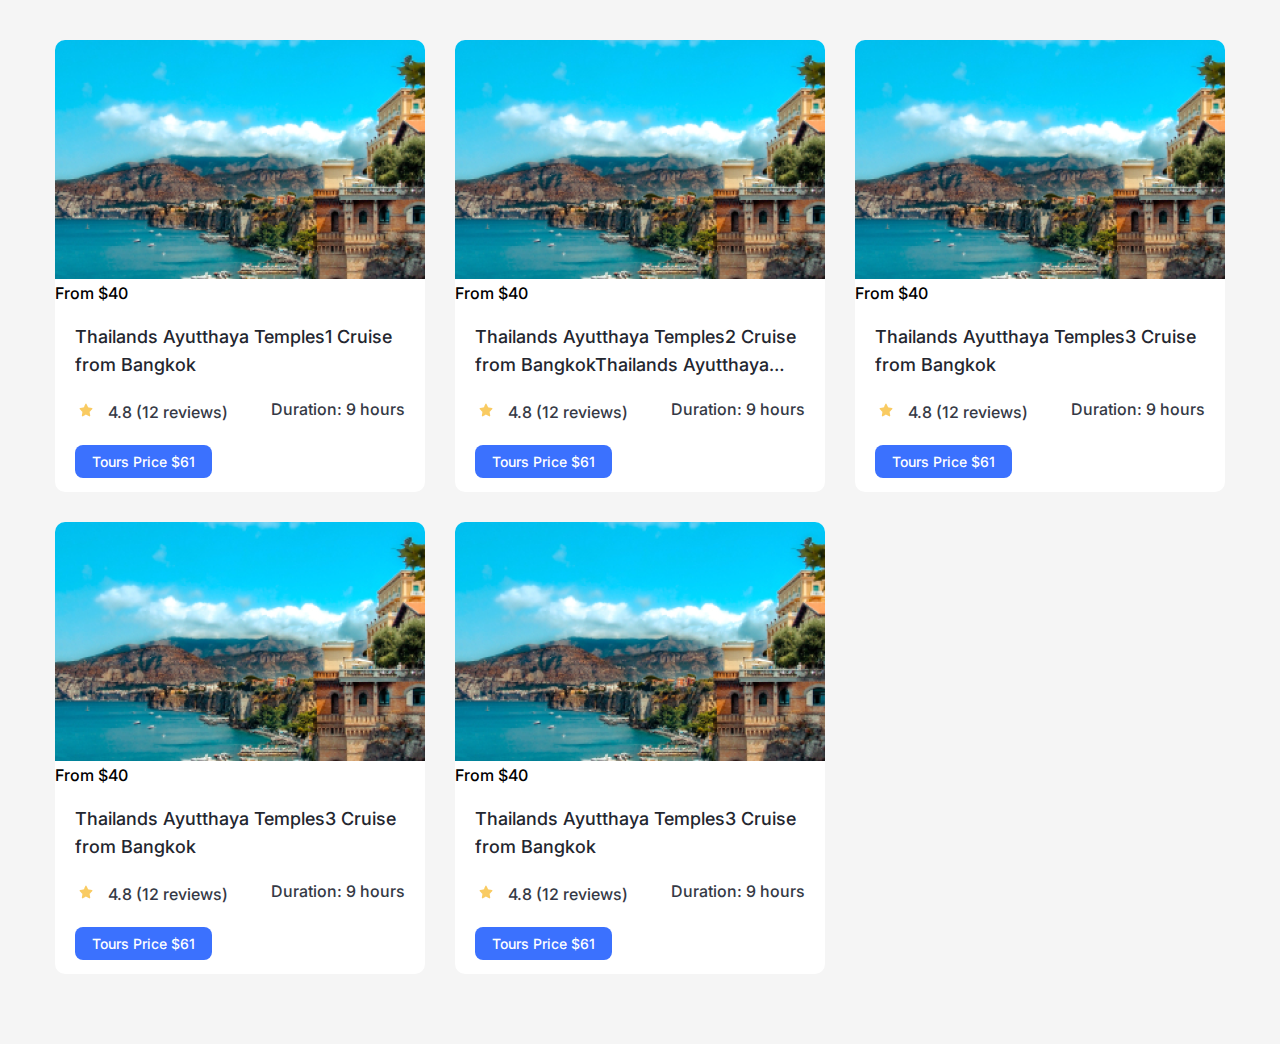
<file: index-backup.html>
<!DOCTYPE html>
<html lang="en">

<head>
    <meta charset="UTF-8">
    <meta http-equiv="X-UA-Compatible" content="IE=edge">
    <meta name="viewport" content="width=device-width, initial-scale=1.0">
    <title>Document-Html-css</title>
    <link rel="preconnect" href="https://fonts.googleapis.com">
    <link rel="preconnect" href="https://fonts.gstatic.com" crossorigin>
    <link href="https://fonts.googleapis.com/css2?family=Inter:wght@500;600&display=swap" rel="stylesheet">
    <link rel="stylesheet" href="./app.css">
</head>

<body>
    <div class="tour-list-container">
        <div class="tour-list">
            <div class="tour">
                <div class="tour-top">
                    <img src="./images/img1.png" alt="" class="tour-image">
                    <span class="price">From $40</span>
                </div>
                <div class="tour-content">
                    <h3 class="tour-title">Thailands Ayutthaya Temples1
                        Cruise from Bangkok</h3>
                    <div class="tour-rating">
                        <div class="tour-review">
                            <div class="tour-star">
                                <img src="../images/star.png" alt="tour-rating">
                            </div>
                            <div class="tour-review-count">
                                <span>4.8 (12 reviews)</span>
                            </div>
                        </div>
                        <span class="tour-duration">Duration: 9 hours</span>
                    </div>
                    <a class="tour-button" href="https://google.com" target="_blank" rel="noopener noreferrer">Tours
                        Price
                        $61</a>
                </div>
            </div>
            <div class="tour">
                <div class="tour-top">
                    <img src="../images/img1.png" alt="" class="tour-image">
                    <span class="price">From $40</span>
                </div>
                <div class="tour-content">
                    <h3 class="tour-title">Thailands Ayutthaya Temples2
                        Cruise from BangkokThailands Ayutthaya Temples2
                        Cruise from BangkokThailands Ayutthaya Temples2
                        Cruise from Bangkok</h3>
                    <div class="tour-rating">
                        <div class="tour-review">
                            <div class="tour-star">
                                <img src="../images/star.png" alt="tour-rating">
                            </div>
                            <div class="tour-review-count">
                                <span>4.8 (12 reviews)</span>
                            </div>
                        </div>
                        <span class="tour-duration">Duration: 9 hours</span>
                    </div>
                    <a class="tour-button" href="https://google.com" target="_blank" rel="noopener noreferrer">Tours
                        Price
                        $61</a>
                </div>
            </div>
            <div class="tour">
                <div class="tour-top">
                    <img src="../images/img1.png" alt="" class="tour-image">
                    <span class="price">From $40</span>
                </div>
                <div class="tour-content">
                    <h3 class="tour-title">Thailands Ayutthaya Temples3
                        Cruise from Bangkok</h3>
                    <div class="tour-rating">
                        <div class="tour-review">
                            <div class="tour-star">
                                <img src="../images/star.png" alt="tour-rating">
                            </div>
                            <div class="tour-review-count">
                                <span>4.8 (12 reviews)</span>
                            </div>
                        </div>
                        <span class="tour-duration">Duration: 9 hours</span>
                    </div>
                    <a class="tour-button" href="https://google.com" target="_blank" rel="noopener noreferrer">Tours
                        Price
                        $61</a>
                </div>
            </div>
            <div class="tour">
                <div class="tour-top">
                    <img src="../images/img1.png" alt="" class="tour-image">
                    <span class="price">From $40</span>
                </div>
                <div class="tour-content">
                    <h3 class="tour-title">Thailands Ayutthaya Temples3
                        Cruise from Bangkok</h3>
                    <div class="tour-rating">
                        <div class="tour-review">
                            <div class="tour-star">
                                <img src="../images/star.png" alt="tour-rating">
                            </div>
                            <div class="tour-review-count">
                                <span>4.8 (12 reviews)</span>
                            </div>
                        </div>
                        <span class="tour-duration">Duration: 9 hours</span>
                    </div>
                    <a class="tour-button" href="https://google.com" target="_blank" rel="noopener noreferrer">Tours
                        Price
                        $61</a>
                </div>
            </div>
            <div class="tour">
                <div class="tour-top">
                    <img src="../images/img1.png" alt="" class="tour-image">
                    <span class="price">From $40</span>
                </div>
                <div class="tour-content">
                    <h3 class="tour-title">Thailands Ayutthaya Temples3
                        Cruise from Bangkok</h3>
                    <div class="tour-rating">
                        <div class="tour-review">
                            <div class="tour-star">
                                <img src="../images/star.png" alt="tour-rating">
                            </div>
                            <div class="tour-review-count">
                                <span>4.8 (12 reviews)</span>
                            </div>
                        </div>
                        <span class="tour-duration">Duration: 9 hours</span>
                    </div>
                    <a class="tour-button" href="https://google.com" target="_blank" rel="noopener noreferrer">Tours
                        Price
                        $61</a>
                </div>
            </div>




        </div>
    </div>



</body>

</html>
</file>
<file: app.css>
* {
  margin: 0;
  padding: 0;
  box-sizing: border-box;
}
body {
  font-family: "Inter", sans-serif;
  font-weight: 500;
  background-color: #f5f5f5;
  padding: 40px 0;
}

.tour {
  background-color: white;
  border-radius: 10px;
  margin-left: 30px;
  width: calc(33.33% - 30px);
  margin-bottom: 30px;
  word-break: break-word;
}
.tour-content {
  padding: 20px 20px 14px 20px;
  /* padding: top right bottom left */
}
.tour-title {
  color: #23262f;
  margin-bottom: 20px;
  font-weight: 500;
  font-size: 18px;
  font-weight: 500;
  line-height: 1.556;
  /* lấy 28/18 để lấy tỉ lệ light-height dùng cho chia bố cục reponsive sau này */
  /* white-space: nowrap; */
  overflow: hidden;
  text-overflow: ellipsis;
  display: -webkit-box;
  -webkit-line-clamp: 2;
  -webkit-box-orient: vertical;
  overflow: hidden;
  text-overflow: ellipsis;
  word-break: break-word;
}
.tour-rating {
  margin-bottom: 20px;
  display: flex;
  justify-content: space-between;
}
.tour-duration,
.tour-review-count {
  color: #353945;
}
.tour-button {
  font-size: 14px;
  font-weight: 500;
  color: white;
  padding: 8px 17px;
  background-color: #3b71fe;
  text-decoration: none;
  border-radius: 8px;
  line-height: 17px;
  display: inline-block;
}
.tour-list-container {
  width: 100%;
  max-width: 1170px;
  margin: 0 auto;
}
.tour-image {
  border-radius: 10px 10px 0 0;
  width: 100%;
  object-fit: cover;
  height: 239px;
}
.tour-list {
  margin-left: -30px;

  display: flex;
  flex-wrap: wrap;
  /*  */
}
.tour-review {
  display: flex;
  align-items: center;
}
.tour-review-count {
  margin-left: 11px;
}
</file>
